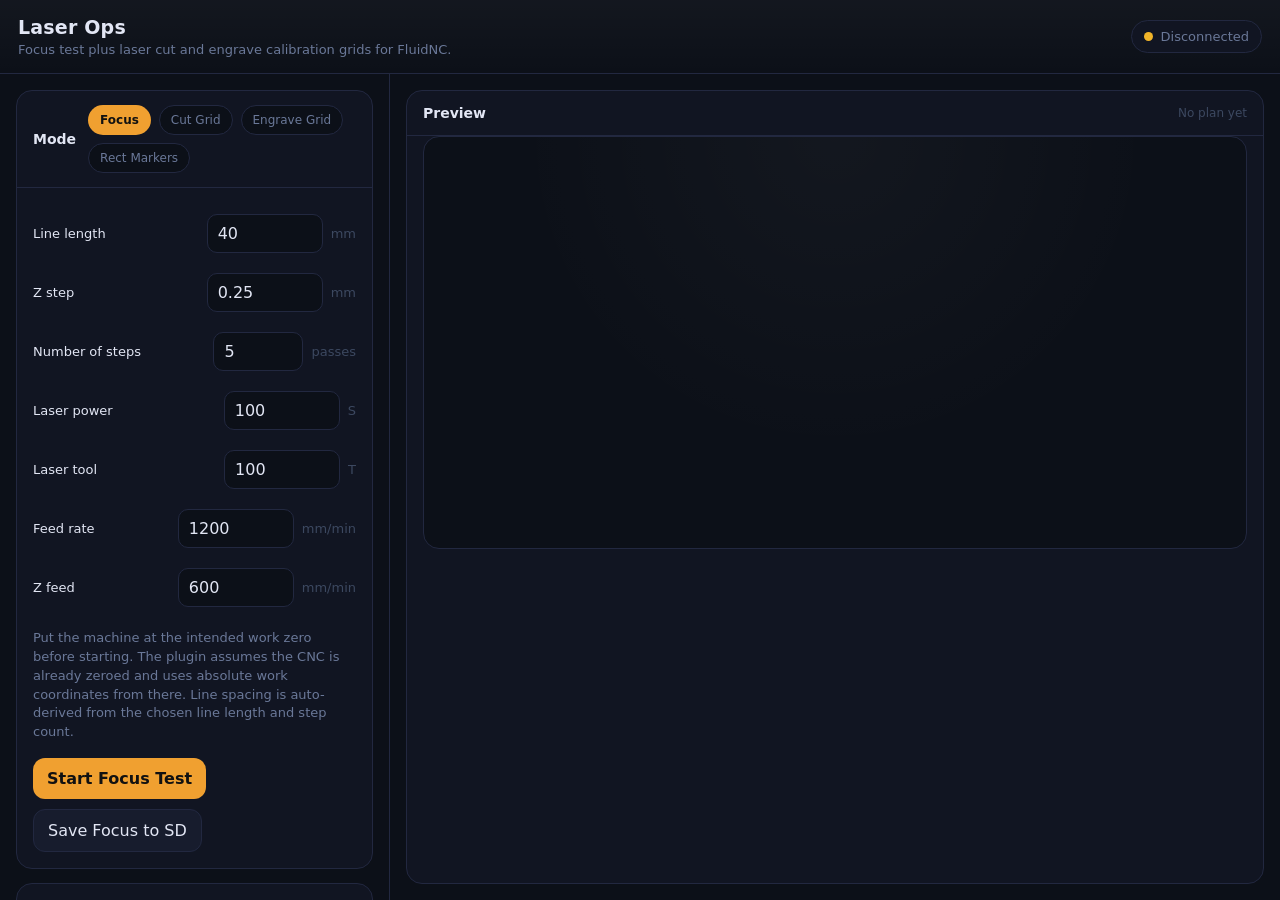
<file: index.html>
<!DOCTYPE html>
<html lang="en">
<head>
<meta charset="UTF-8">
<meta name="viewport" content="width=device-width, initial-scale=1.0">
<title>Laser Ops</title>
<link rel="stylesheet" href="style.css">
</head>
<body>

<div class="shell">
  <div class="topbar">
    <div class="title-wrap">
      <div class="title">Laser Ops</div>
      <div class="subtitle">Focus test plus laser cut and engrave calibration grids for FluidNC.</div>
    </div>
    <div class="status-pill"><span id="status-dot" class="status-dot"></span><span id="status-text">Disconnected</span></div>
  </div>

  <div class="content">
    <div class="sidebar">
      <div class="panel">
        <div class="panel-hd">
          <div class="panel-title">Mode</div>
          <div class="tab-strip">
            <button class="tab-btn active" id="tab-focus" data-tab="focus">Focus</button>
            <button class="tab-btn" id="tab-cut" data-tab="cut">Cut Grid</button>
            <button class="tab-btn" id="tab-engrave" data-tab="engrave">Engrave Grid</button>
            <button class="tab-btn" id="tab-rect" data-tab="rect">Rect Markers</button>
          </div>
        </div>
        <div class="panel-body">
          <div id="mode-focus" class="mode-panel">
          <div class="param-row">
            <span class="param-label">Line length</span>
            <div class="param-controls"><input id="line-length" class="param-input" type="number" min="1" step="0.1" value="40"><span class="param-unit">mm</span></div>
          </div>
          <div class="param-row">
            <span class="param-label">Z step</span>
            <div class="param-controls"><input id="z-step" class="param-input" type="number" min="0.001" step="0.001" value="0.25"><span class="param-unit">mm</span></div>
          </div>
          <div class="param-row">
            <span class="param-label">Number of steps</span>
            <div class="param-controls"><input id="step-count" class="param-input narrow" type="number" min="1" step="1" value="5"><span class="param-unit">passes</span></div>
          </div>
          <div class="param-row">
            <span class="param-label">Laser power</span>
            <div class="param-controls"><input id="laser-power" class="param-input" type="number" min="0" step="1" value="100"><span class="param-unit">S</span></div>
          </div>
          <div class="param-row">
            <span class="param-label">Laser tool</span>
            <div class="param-controls"><input id="laser-tool" class="param-input" type="number" min="0" step="1" value="100"><span class="param-unit">T</span></div>
          </div>
          <div class="param-row">
            <span class="param-label">Feed rate</span>
            <div class="param-controls"><input id="feed-rate" class="param-input" type="number" min="1" step="1" value="1200"><span class="param-unit">mm/min</span></div>
          </div>
          <div class="param-row">
            <span class="param-label">Z feed</span>
            <div class="param-controls"><input id="z-feed" class="param-input" type="number" min="1" step="1" value="600"><span class="param-unit">mm/min</span></div>
          </div>
          <div class="hint">
            Put the machine at the intended work zero before starting. The plugin assumes the CNC is already zeroed and uses absolute work coordinates from there.
            Line spacing is auto-derived from the chosen line length and step count.
          </div>

          <div class="action-bar">
            <button id="start-focus-btn" class="primary-btn">Start Focus Test</button>
            <button id="save-focus-btn" class="secondary-btn">Save Focus to SD</button>
            <button id="abort-btn" class="danger-btn" style="display:none">Abort</button>
            <button id="reset-btn" class="secondary-btn" style="display:none">Reset</button>
          </div>
          </div>

          <div id="mode-cut" class="mode-panel" style="display:none">
            <div class="param-row">
              <span class="param-label">Columns (power)</span>
              <div class="param-controls"><input id="cut-cols" class="param-input narrow" type="number" min="1" step="1" value="5"><span class="param-unit">cells</span></div>
            </div>
            <div class="param-row">
              <span class="param-label">Rows (speed)</span>
              <div class="param-controls"><input id="cut-rows" class="param-input narrow" type="number" min="1" step="1" value="5"><span class="param-unit">cells</span></div>
            </div>
            <div class="param-row">
              <span class="param-label">Power start</span>
              <div class="param-controls"><input id="cut-power-start" class="param-input" type="number" min="0" step="1" value="120"><span class="param-unit">S</span></div>
            </div>
            <div class="param-row">
              <span class="param-label">Power step</span>
              <div class="param-controls"><input id="cut-power-step" class="param-input" type="number" min="0" step="1" value="60"><span class="param-unit">S</span></div>
            </div>
            <div class="param-row">
              <span class="param-label">Speed start</span>
              <div class="param-controls"><input id="cut-speed-start" class="param-input" type="number" min="1" step="1" value="800"><span class="param-unit">mm/min</span></div>
            </div>
            <div class="param-row">
              <span class="param-label">Speed step</span>
              <div class="param-controls"><input id="cut-speed-step" class="param-input" type="number" min="0" step="1" value="300"><span class="param-unit">mm/min</span></div>
            </div>
            <div class="param-row">
              <span class="param-label">Square size</span>
              <div class="param-controls"><input id="cut-square-size" class="param-input" type="number" min="1" step="0.1" value="12"><span class="param-unit">mm</span></div>
            </div>
            <div class="param-row">
              <span class="param-label">Gap</span>
              <div class="param-controls"><input id="cut-gap" class="param-input" type="number" min="0" step="0.1" value="3"><span class="param-unit">mm</span></div>
            </div>
            <div class="param-row">
              <span class="param-label">Label power</span>
              <div class="param-controls"><input id="cut-label-power" class="param-input" type="number" min="0" step="1" value="15"><span class="param-unit">S</span></div>
            </div>
            <div class="param-row">
              <span class="param-label">Label speed</span>
              <div class="param-controls"><input id="cut-label-speed" class="param-input" type="number" min="1" step="1" value="1200"><span class="param-unit">mm/min</span></div>
            </div>
            <div class="hint">
              Each cell is a cut-only square. Power is varied across columns and speed is varied across rows.
            </div>
            <div class="action-bar">
              <button id="start-cut-btn" class="primary-btn">Start Cut Grid</button>
              <button id="save-cut-btn" class="secondary-btn">Save Cut to SD</button>
            </div>
          </div>

          <div id="mode-engrave" class="mode-panel" style="display:none">
            <div class="param-row">
              <span class="param-label">Columns (power)</span>
              <div class="param-controls"><input id="engrave-cols" class="param-input narrow" type="number" min="1" step="1" value="5"><span class="param-unit">cells</span></div>
            </div>
            <div class="param-row">
              <span class="param-label">Rows (speed)</span>
              <div class="param-controls"><input id="engrave-rows" class="param-input narrow" type="number" min="1" step="1" value="5"><span class="param-unit">cells</span></div>
            </div>
            <div class="param-row">
              <span class="param-label">Power start</span>
              <div class="param-controls"><input id="engrave-power-start" class="param-input" type="number" min="0" step="1" value="60"><span class="param-unit">S</span></div>
            </div>
            <div class="param-row">
              <span class="param-label">Power step</span>
              <div class="param-controls"><input id="engrave-power-step" class="param-input" type="number" min="0" step="1" value="30"><span class="param-unit">S</span></div>
            </div>
            <div class="param-row">
              <span class="param-label">Speed start</span>
              <div class="param-controls"><input id="engrave-speed-start" class="param-input" type="number" min="1" step="1" value="1200"><span class="param-unit">mm/min</span></div>
            </div>
            <div class="param-row">
              <span class="param-label">Speed step</span>
              <div class="param-controls"><input id="engrave-speed-step" class="param-input" type="number" min="0" step="1" value="300"><span class="param-unit">mm/min</span></div>
            </div>
            <div class="param-row">
              <span class="param-label">Square size</span>
              <div class="param-controls"><input id="engrave-square-size" class="param-input" type="number" min="1" step="0.1" value="12"><span class="param-unit">mm</span></div>
            </div>
            <div class="param-row">
              <span class="param-label">Line interval</span>
              <div class="param-controls"><input id="engrave-line-interval" class="param-input" type="number" min="0.1" step="0.1" value="0.5"><span class="param-unit">mm</span></div>
            </div>
            <div class="param-row">
              <span class="param-label">Label power</span>
              <div class="param-controls"><input id="engrave-label-power" class="param-input" type="number" min="0" step="1" value="15"><span class="param-unit">S</span></div>
            </div>
            <div class="param-row">
              <span class="param-label">Label speed</span>
              <div class="param-controls"><input id="engrave-label-speed" class="param-input" type="number" min="1" step="1" value="1200"><span class="param-unit">mm/min</span></div>
            </div>
            <div class="hint">
              Each cell is an engraved fill square. Power is varied across columns and speed is varied across rows.
            </div>
            <div class="action-bar">
              <button id="start-engrave-btn" class="primary-btn">Start Engrave Grid</button>
              <button id="save-engrave-btn" class="secondary-btn">Save Engrave to SD</button>
            </div>
          </div>

          <div id="mode-rect" class="mode-panel" style="display:none">
            <div class="param-row">
              <span class="param-label">Width</span>
              <div class="param-controls"><input id="rect-width" class="param-input" type="number" min="1" step="0.1" value="40"><span class="param-unit">mm</span></div>
            </div>
            <div class="param-row">
              <span class="param-label">Height</span>
              <div class="param-controls"><input id="rect-height" class="param-input" type="number" min="1" step="0.1" value="25"><span class="param-unit">mm</span></div>
            </div>
            <div class="param-row">
              <span class="param-label">Corner marker</span>
              <div class="param-controls"><input id="rect-marker" class="param-input" type="number" min="0.1" step="0.1" value="5"><span class="param-unit">mm</span></div>
            </div>
            <div class="param-row">
              <span class="param-label">Power</span>
              <div class="param-controls"><input id="rect-power" class="param-input" type="number" min="0" step="1" value="80"><span class="param-unit">S</span></div>
            </div>
            <div class="param-row">
              <span class="param-label">Speed</span>
              <div class="param-controls"><input id="rect-speed" class="param-input" type="number" min="1" step="1" value="1200"><span class="param-unit">mm/min</span></div>
            </div>
            <div class="hint">
              Engraves four corner markers around a rectangle with the origin at the bottom-left corner.
            </div>
            <div class="action-bar">
              <button id="start-rect-btn" class="primary-btn">Start Rect Markers</button>
              <button id="save-rect-btn" class="secondary-btn">Save Rect to SD</button>
            </div>
          </div>
        </div>
      </div>

      <div class="panel">
        <div class="panel-hd"><div class="panel-title">Plan</div><div id="plan-summary" class="pass-value">No plan</div></div>
        <div class="panel-body">
          <div id="pass-list" class="progress-list"></div>
        </div>
      </div>

      <div class="panel">
        <div class="panel-hd"><div class="panel-title">Results</div></div>
        <div class="panel-body">
          <div id="results" class="results">
            <div class="result-line"><span class="result-label">Ready</span><span class="result-value">Set parameters and start</span></div>
          </div>
        </div>
      </div>
    </div>

    <div class="preview">
      <div class="preview-panel">
        <div class="panel" style="height:100%">
          <div class="panel-hd"><div class="panel-title">Preview</div><div id="plan-detail" class="pass-value">No plan yet</div></div>
          <div class="panel-body" style="height:100%; min-height:0; padding-top:0">
            <div class="preview-canvas-wrap"><canvas id="preview" class="preview-canvas"></canvas></div>
          </div>
        </div>
      </div>
    </div>
  </div>
</div>

<div id="toast" class="toast"></div>

<script>
let msgId = 0
const pending = {}
const state = {
  machineState: 'Disconnected',
  running: false,
  abort: false,
  plan: null,
  saveTimer: null,
  mode: 'focus',
}

const defaults = {
  lineLength: 40,
  zStep: 0.25,
  stepCount: 5,
  laserPower: 100,
  laserTool: 100,
  feedRate: 1200,
  zFeed: 600,
  cut: {
    cols: 5,
    rows: 5,
    powerStart: 120,
    powerStep: 60,
    speedStart: 800,
    speedStep: 300,
    squareSize: 12,
    gap: 3,
    labelPower: 15,
    labelSpeed: 1200,
  },
  engrave: {
    cols: 5,
    rows: 5,
    powerStart: 60,
    powerStep: 30,
    speedStart: 1200,
    speedStep: 300,
    squareSize: 12,
    lineInterval: 0.5,
    labelPower: 15,
    labelSpeed: 1200,
  },
  rect: {
    width: 40,
    height: 25,
    marker: 5,
    power: 80,
    speed: 1200,
  }
}

function call(method, params) {
  return new Promise((resolve, reject) => {
    const id = String(++msgId)
    pending[id] = { resolve, reject }
    window.parent.postMessage({ type: 'fluid-request', id, method, params: params ?? {} }, '*')
  })
}

window.addEventListener('message', e => {
  if (e.data?.type === 'fluid-response') {
    const p = pending[e.data.id]
    if (p) {
      delete pending[e.data.id]
      e.data.error ? p.reject(new Error(e.data.error)) : p.resolve(e.data.result)
    }
  }
  if (e.data?.type === 'fluid-event' && e.data.event === 'status') {
    applyStatus(e.data.data)
  }
})

function $(id) { return document.getElementById(id) }
function num(id, fallback) {
  const v = parseFloat($(id).value)
  return Number.isFinite(v) ? v : fallback
}

function clamp(v, min, max) {
  return Math.min(max, Math.max(min, v))
}

function fmt(v) {
  return Number(v).toFixed(3)
}

function toast(msg, kind = 'ok') {
  const el = $('toast')
  el.textContent = msg
  el.className = `toast show ${kind}`
  clearTimeout(toast._t)
  toast._t = setTimeout(() => { el.className = 'toast' }, 2500)
}

function setStatus(text, kind) {
  $('status-text').textContent = text
  $('status-dot').className = `status-dot ${kind}`
}

function applyStatus(s) {
  if (!s) return
  state.machineState = s.state || state.machineState
  if (state.machineState === 'Idle') setStatus('Idle', 'idle')
  else if (state.machineState === 'Run' || state.machineState === 'Jog') setStatus(state.machineState, 'run')
  else if (state.machineState === 'Alarm') setStatus('Alarm', 'alarm')
  else setStatus(state.machineState || 'Connected', '')
}

function readParams() {
  const lineLength = Math.max(0.001, num('line-length', defaults.lineLength))
  const zStep = Math.max(0.001, Math.abs(num('z-step', defaults.zStep)))
  const stepCount = Math.max(1, Math.round(num('step-count', defaults.stepCount)))
  const laserPower = Math.max(0, num('laser-power', defaults.laserPower))
  const laserTool = Math.max(0, Math.round(num('laser-tool', defaults.laserTool)))
  const feedRate = Math.max(1, num('feed-rate', defaults.feedRate))
  const zFeed = Math.max(1, num('z-feed', defaults.zFeed))
  const linePitch = stepCount > 1 ? clamp(lineLength / stepCount, 1, 20) : 0

  return { lineLength, zStep, stepCount, laserPower, laserTool, feedRate, zFeed, linePitch }
}

function readGridParams(prefix) {
  const base = {
    cols: Math.max(1, Math.round(num(`${prefix}-cols`, defaults[prefix].cols))),
    rows: Math.max(1, Math.round(num(`${prefix}-rows`, defaults[prefix].rows))),
    powerStart: Math.max(0, num(`${prefix}-power-start`, defaults[prefix].powerStart)),
    powerStep: Math.max(0, num(`${prefix}-power-step`, defaults[prefix].powerStep)),
    speedStart: Math.max(1, num(`${prefix}-speed-start`, defaults[prefix].speedStart)),
    speedStep: Math.max(0, num(`${prefix}-speed-step`, defaults[prefix].speedStep)),
    squareSize: Math.max(1, num(`${prefix}-square-size`, defaults[prefix].squareSize)),
    labelPower: Math.max(0, num(`${prefix}-label-power`, defaults[prefix].labelPower)),
    labelSpeed: Math.max(1, num(`${prefix}-label-speed`, defaults[prefix].labelSpeed)),
  }
  if (prefix === 'cut') base.gap = Math.max(0, num('cut-gap', defaults.cut.gap))
  if (prefix === 'engrave') base.lineInterval = Math.max(0.05, num('engrave-line-interval', defaults.engrave.lineInterval))
  return base
}

function readRectParams() {
  return {
    width: Math.max(1, num('rect-width', defaults.rect.width)),
    height: Math.max(1, num('rect-height', defaults.rect.height)),
    marker: Math.max(0.1, num('rect-marker', defaults.rect.marker)),
    power: Math.max(0, num('rect-power', defaults.rect.power)),
    speed: Math.max(1, num('rect-speed', defaults.rect.speed)),
  }
}

function buildPlan() {
  const p = readParams()
  const passes = []
  for (let i = 0; i < p.stepCount; i++) {
    const y = i * p.linePitch
    const z = i * p.zStep
    const reverse = i % 2 === 1
    passes.push({
      index: i,
      label: `Pass ${i + 1}`,
      y,
      z,
      startX: reverse ? p.lineLength : 0,
      endX: reverse ? 0 : p.lineLength,
      reverse,
    })
  }
  return { ...p, passes }
}

function buildGridPlan(prefix) {
  const p = readGridParams(prefix)
  const gap = p.gap ?? 3
  const cells = []
  for (let row = 0; row < p.rows; row++) {
    for (let col = 0; col < p.cols; col++) {
      cells.push({
        row,
        col,
        power: p.powerStart + col * p.powerStep,
        speed: p.speedStart + row * p.speedStep,
        x: col * (p.squareSize + gap),
        y: row * (p.squareSize + gap),
      })
    }
  }
  return { ...p, gap, cells, totalW: p.cols * p.squareSize + (p.cols - 1) * gap, totalH: p.rows * p.squareSize + (p.rows - 1) * gap }
}

function buildRectPlan() {
  const p = readRectParams()
  const diag = Math.sqrt(p.width * p.width + p.height * p.height)
  return { ...p, diag }
}

function rectMarkerSegments(p) {
  const m = Math.min(p.marker, p.width, p.height)
  const diagLen = m * 0.7
  const perpLen = m * 0.55
  return [
    { x: 0, y: 0, sx: 1, sy: 1 },
    { x: p.width, y: 0, sx: -1, sy: 1 },
    { x: p.width, y: p.height, sx: -1, sy: -1 },
    { x: 0, y: p.height, sx: 1, sy: -1 },
  ].flatMap(corner => {
    const diagX = corner.sx * p.width
    const diagY = corner.sy * p.height
    const diagMag = Math.hypot(diagX, diagY) || 1
    const ux = diagX / diagMag
    const uy = diagY / diagMag
    const px = -uy
    const py = ux
    return [
      // Two short rectangle sides meeting at the corner.
      [[corner.x, corner.y], [corner.x + corner.sx * m, corner.y]],
      [[corner.x, corner.y], [corner.x, corner.y + corner.sy * m]],
      // Short diagonal piece leaving the corner along the rectangle diagonal.
      [[corner.x, corner.y], [corner.x + ux * diagLen, corner.y + uy * diagLen]],
      // Short perpendicular tick crossing the diagonal at the corner.
      [[corner.x - px * perpLen * 0.5, corner.y - py * perpLen * 0.5], [corner.x + px * perpLen * 0.5, corner.y + py * perpLen * 0.5]],
    ]
  })
}

function laserToolProgramLines(tool) {
  return tool > 0 ? [`T${Math.round(tool)} M6`] : []
}

function savePlan() {
  clearTimeout(state.saveTimer)
  state.saveTimer = setTimeout(async () => {
    try {
      await call('saveSettings', {
        data: {
          focus: readParams(),
          cut: readGridParams('cut'),
          engrave: readGridParams('engrave'),
          rect: readRectParams(),
          lastMode: state.mode,
        }
      })
    } catch (_) {}
  }, 250)
}

function safeFileStamp() {
  const d = new Date()
  const p = n => String(n).padStart(2, '0')
  return `${d.getFullYear()}${p(d.getMonth() + 1)}${p(d.getDate())}-${p(d.getHours())}${p(d.getMinutes())}${p(d.getSeconds())}`
}

function fileNameForMode(mode) {
  return `laser-ops-${mode}-${safeFileStamp()}.nc`
}

function textStrokeCommands(text, x, y, scale, feed, mirrorX = false, mirrorY = false) {
  const lines = []
  const chars = mirrorX ? [...String(text)].reverse() : [...String(text)]
  let cursor = x
  for (const ch of chars) {
    const glyph = fontGlyph(ch)
    for (const seg of glyph) {
      const x0 = mirrorX ? cursor + (4 - seg[0]) * scale : cursor + seg[0] * scale
      const x1 = mirrorX ? cursor + (4 - seg[2]) * scale : cursor + seg[2] * scale
      const y0 = mirrorY ? y + (6 - seg[1]) * scale : y + seg[1] * scale
      const y1 = mirrorY ? y + (6 - seg[3]) * scale : y + seg[3] * scale
      lines.push(`G0 X${fmt(x0)} Y${fmt(y0)}`)
      lines.push(`G1 X${fmt(x1)} Y${fmt(y1)} F${Math.round(feed)}`)
    }
    cursor += 6 * scale
  }
  return lines
}

function textStrokeCommandsRight(text, rightEdge, y, scale, feed, mirrorX = false, mirrorY = false) {
  const width = String(text).length * 6 * scale
  return textStrokeCommands(text, rightEdge - width, y, scale, feed, mirrorX, mirrorY)
}

const GRID_GUTTER_X = 24
const GRID_GUTTER_Y = 14

function buildFocusGcode() {
  const p = buildPlan()
  const lines = ['(Laser Ops focus test)', 'G90 G21', ...laserToolProgramLines(p.laserTool), 'M5', 'G0 X0 Y0']
  for (const pass of p.passes) {
    lines.push(`G0 X${fmt(pass.startX)} Y${fmt(pass.y)}`)
    lines.push(`G1 Z${fmt(pass.z)} F${fmt(p.zFeed)}`)
    lines.push(`M4 S${Math.round(p.laserPower)}`)
    lines.push(`G1 X${fmt(pass.endX)} F${Math.round(p.feedRate)}`)
    lines.push('M5')
  }
  lines.push('M5', 'M30')
  return lines.join('\n') + '\n'
}

function buildGridProgram(mode) {
  const p = buildGridPlan(mode)
  const tool = readParams().laserTool
  const lines = [
    mode === 'cut' ? '(Laser Ops cut grid)' : '(Laser Ops engrave grid)',
    'G90 G21',
    ...laserToolProgramLines(tool),
    'M5',
    'G0 X0 Y0',
  ]
  const stepX = p.squareSize + p.gap
  const stepY = p.squareSize + p.gap
  const labelMarginX = GRID_GUTTER_X
  const labelMarginY = GRID_GUTTER_Y
  const labelPower = p.labelPower
  const labelSpeed = p.labelSpeed
  for (let col = 0; col < p.cols; col++) {
    const x = labelMarginX + col * stepX
    lines.push('M5', `M4 S${labelPower}`)
    lines.push(...textStrokeCommands(compactValue(p.powerStart + col * p.powerStep), x, labelMarginY - 10, 0.75, labelSpeed, false, true))
    lines.push('M5')
  }
  for (let row = 0; row < p.rows; row++) {
    const y = labelMarginY + row * stepY + p.squareSize * 0.6
    lines.push('M5', `M4 S${labelPower}`)
    lines.push(...textStrokeCommandsRight(compactValue(p.speedStart + row * p.speedStep), labelMarginX - 2, y, 0.75, labelSpeed, false, true))
    lines.push('M5')
  }
  for (const cell of p.cells) {
    const x = labelMarginX + cell.col * stepX
    const y = labelMarginY + cell.row * stepY
    lines.push(`G0 X${fmt(x)} Y${fmt(y)}`)
    lines.push(`M4 S${Math.round(cell.power)}`)
    lines.push(`G1 F${Math.round(cell.speed)}`)
    if (mode === 'cut') {
      lines.push(`G1 X${fmt(x + p.squareSize)} Y${fmt(y)}`)
      lines.push(`G1 X${fmt(x + p.squareSize)} Y${fmt(y + p.squareSize)}`)
      lines.push(`G1 X${fmt(x)} Y${fmt(y + p.squareSize)}`)
      lines.push(`G1 X${fmt(x)} Y${fmt(y)}`)
    } else {
      const steps = Math.max(1, Math.ceil(p.squareSize / p.lineInterval))
      for (let i = 0; i <= steps; i++) {
        const yy = y + Math.min(i * p.lineInterval, p.squareSize)
        const dirRight = i % 2 === 0
        const xEnd = dirRight ? x + p.squareSize : x
        lines.push(`G1 X${fmt(xEnd)} Y${fmt(yy)} F${Math.round(cell.speed)}`)
        if (i < steps) {
          const nextY = y + Math.min((i + 1) * p.lineInterval, p.squareSize)
          lines.push(`G0 Y${fmt(nextY)}`)
        }
      }
    }
    lines.push('M5')
  }
  lines.push('M5', 'M30')
  return { plan: p, lines }
}

function buildRectProgram() {
  const p = buildRectPlan()
  const lines = [
    '(Laser Ops rectangle markers)',
    'G90 G21',
    ...laserToolProgramLines(readParams().laserTool),
    'M5',
    'G0 X0 Y0',
    `M4 S${Math.round(p.power)}`,
    `G1 F${Math.round(p.speed)}`,
  ]
  for (const [start, end] of rectMarkerSegments(p)) {
    lines.push(`G0 X${fmt(start[0])} Y${fmt(start[1])}`)
    lines.push(`M4 S${Math.round(p.power)}`)
    lines.push(`G1 X${fmt(end[0])} Y${fmt(end[1])} F${Math.round(p.speed)}`)
    lines.push('M5')
  }

  lines.push('M5', 'M30')
  return { plan: p, diag: p.diag, lines }
}

async function saveCurrentModeToSd(mode) {
  const content = mode === 'focus'
    ? buildFocusGcode()
    : mode === 'rect'
      ? buildRectProgram().lines.join('\n') + '\n'
      : buildGridProgram(mode).lines.join('\n') + '\n'
  const path = `/sd/${fileNameForMode(mode)}`
  await call('writeFile', { path, content, fs: 'sd' })
  toast(`Saved to SD: ${path}`, 'ok')
  $('results').innerHTML = `<div class="result-line"><span class="result-label">Saved</span><span class="result-value">${path}</span></div>`
}

async function sendProgram(lines) {
  for (const line of lines) {
    await call('sendCommand', { command: line })
  }
}

function loadParams(settings) {
  const focus = { ...defaults, ...(settings?.focus || settings || {}) }
  $('line-length').value = focus.lineLength
  $('z-step').value = focus.zStep
  $('step-count').value = focus.stepCount
  $('laser-power').value = focus.laserPower
  $('laser-tool').value = focus.laserTool
  $('feed-rate').value = focus.feedRate
  $('z-feed').value = focus.zFeed
  const cut = { ...defaults.cut, ...(settings?.cut || {}) }
  $('cut-cols').value = cut.cols
  $('cut-rows').value = cut.rows
  $('cut-power-start').value = cut.powerStart
  $('cut-power-step').value = cut.powerStep
  $('cut-speed-start').value = cut.speedStart
  $('cut-speed-step').value = cut.speedStep
  $('cut-square-size').value = cut.squareSize
  $('cut-gap').value = cut.gap
  $('cut-label-power').value = cut.labelPower
  $('cut-label-speed').value = cut.labelSpeed
  const engrave = { ...defaults.engrave, ...(settings?.engrave || {}) }
  $('engrave-cols').value = engrave.cols
  $('engrave-rows').value = engrave.rows
  $('engrave-power-start').value = engrave.powerStart
  $('engrave-power-step').value = engrave.powerStep
  $('engrave-speed-start').value = engrave.speedStart
  $('engrave-speed-step').value = engrave.speedStep
  $('engrave-square-size').value = engrave.squareSize
  $('engrave-line-interval').value = engrave.lineInterval
  $('engrave-label-power').value = engrave.labelPower
  $('engrave-label-speed').value = engrave.labelSpeed
  const rect = { ...defaults.rect, ...(settings?.rect || {}) }
  $('rect-width').value = rect.width
  $('rect-height').value = rect.height
  $('rect-marker').value = rect.marker
  $('rect-power').value = rect.power
  $('rect-speed').value = rect.speed
}

function renderPlan() {
  const plan = state.mode === 'focus'
    ? buildPlan()
    : state.mode === 'rect'
      ? buildRectPlan()
      : buildGridPlan(state.mode)
  state.plan = plan
  if (state.mode === 'focus') {
    $('plan-summary').textContent = `${plan.stepCount} passes`
    $('plan-detail').textContent = `Length ${fmt(plan.lineLength)} mm, pitch ${fmt(plan.linePitch)} mm, Z step ${fmt(plan.zStep)} mm`
    $('pass-list').innerHTML = plan.passes.map(p => `
    <div class="pass-row pending" id="pass-${p.index}">
      <div class="pass-dot"></div>
      <div class="pass-main">
        <div class="pass-title">${p.label}</div>
        <div class="pass-meta">${p.reverse ? 'Right to left' : 'Left to right'} · Y ${fmt(p.y)} · Z ${fmt(p.z)}</div>
      </div>
      <div class="pass-value">${fmt(p.z)} mm</div>
    </div>
    `).join('')
  } else if (state.mode === 'rect') {
    $('plan-summary').textContent = `Rectangle markers`
    $('plan-detail').textContent = `W ${fmt(plan.width)} mm, H ${fmt(plan.height)} mm, diagonal ${fmt(plan.diag)} mm`
    $('pass-list').innerHTML = `
      <div class="pass-row done">
        <div class="pass-dot"></div>
        <div class="pass-main">
          <div class="pass-title">Corner markers</div>
          <div class="pass-meta">Marker length ${fmt(plan.marker)} mm, power ${plan.power}, speed ${plan.speed} mm/min</div>
        </div>
        <div class="pass-value">4 corners</div>
      </div>
    `
  } else {
    $('plan-summary').textContent = `${plan.rows} × ${plan.cols} cells`
    $('plan-detail').textContent = state.mode === 'cut'
      ? `Cut grid: square ${fmt(plan.squareSize)} mm, gap ${fmt(plan.gap ?? 3)} mm`
      : `Engrave grid: square ${fmt(plan.squareSize)} mm, line interval ${fmt(plan.lineInterval)} mm`
    $('pass-list').innerHTML = `
      <div class="pass-row done">
        <div class="pass-dot"></div>
        <div class="pass-main">
          <div class="pass-title">Power axis</div>
          <div class="pass-meta">${fmt(plan.cols)} columns from ${fmt(plan.powerStart)} to ${fmt(plan.powerStart + (plan.cols - 1) * plan.powerStep)}</div>
        </div>
        <div class="pass-value">S</div>
      </div>
      <div class="pass-row done">
        <div class="pass-dot"></div>
        <div class="pass-main">
          <div class="pass-title">Speed axis</div>
          <div class="pass-meta">${fmt(plan.rows)} rows from ${fmt(plan.speedStart)} to ${fmt(plan.speedStart + (plan.rows - 1) * plan.speedStep)}</div>
        </div>
        <div class="pass-value">mm/min</div>
      </div>
    `
  }
  if (state.mode === 'focus') drawPreview()
  else if (state.mode === 'rect') drawRectPreview()
  else drawGridPreview(state.mode)
}

function setPassState(index, kind, value) {
  const row = $(`pass-${index}`)
  if (!row) return
  row.className = `pass-row ${kind}`
  const valueEl = row.querySelector('.pass-value')
  if (valueEl && value !== undefined) valueEl.textContent = value
}

function fontGlyph(ch) {
  const g = {
    '0': [[0,0,4,0],[4,0,4,6],[4,6,0,6],[0,6,0,0]],
    '1': [[2,0,2,6],[1,1,2,0],[1,6,3,6]],
    '2': [[0,1,1,0],[1,0,4,0],[4,0,4,3],[4,3,0,6],[0,6,4,6]],
    '3': [[0,0,4,0],[4,0,4,6],[0,3,3,3],[0,6,4,6]],
    '4': [[0,0,0,3],[0,3,4,3],[4,0,4,6]],
    '5': [[4,0,0,0],[0,0,0,3],[0,3,4,3],[4,3,4,6],[0,6,4,6]],
    '6': [[4,0,0,0],[0,0,0,6],[0,3,4,3],[4,3,4,6],[0,6,4,6]],
    '7': [[0,0,4,0],[4,0,1,6]],
    '8': [[0,0,4,0],[4,0,4,6],[4,6,0,6],[0,6,0,0],[0,3,4,3]],
    '9': [[4,6,4,0],[4,0,0,0],[0,0,0,3],[0,3,4,3]],
    '.': [[2,5,2,5]],
    '-': [[0,3,4,3]],
    'S': [[4,0,0,0],[0,0,0,3],[0,3,4,3],[4,3,4,6],[4,6,0,6]],
    'P': [[0,6,0,0],[0,0,4,0],[4,0,4,3],[4,3,0,3]],
    'F': [[0,0,0,6],[0,0,4,0],[0,3,3,3]],
    'x': [[0,0,4,6],[4,0,0,6]],
    '/': [[0,6,4,0]],
    ' ': [],
  }
  return g[ch] || []
}

function drawTextStroke(ctx, text, x, y, scale, strokeWidth = 1) {
  ctx.lineWidth = strokeWidth
  for (const ch of String(text)) {
    const glyph = fontGlyph(ch)
    for (const seg of glyph) {
      if (seg.length === 4) {
        ctx.beginPath()
        ctx.moveTo(x + seg[0] * scale, y + seg[1] * scale)
        ctx.lineTo(x + seg[2] * scale, y + seg[3] * scale)
        ctx.stroke()
      }
    }
    x += 6 * scale
  }
}

function cellOrigin(plan, cell) {
  const margin = 8
  return {
    x: margin + cell.col * (plan.squareSize + plan.gap),
    y: margin + cell.row * (plan.squareSize + plan.gap),
  }
}

function drawGridPreview(mode, activeCell = null) {
  const canvas = $('preview')
  const wrap = canvas.parentElement
  const w = wrap.clientWidth || 320
  const h = wrap.clientHeight || 320
  const dpr = window.devicePixelRatio || 1
  canvas.width = Math.max(1, Math.floor(w * dpr))
  canvas.height = Math.max(1, Math.floor(h * dpr))
  canvas.style.width = `${w}px`
  canvas.style.height = `${h}px`
  const ctx = canvas.getContext('2d')
  ctx.setTransform(dpr, 0, 0, dpr, 0, 0)
  ctx.clearRect(0, 0, w, h)
  const plan = buildGridPlan(mode)
  const pad = 28
  const scale = Math.min((w - pad * 2) / (plan.totalW + 24), (h - pad * 2) / (plan.totalH + 24))
  const ox = pad + 12
  const oy = pad + 18
  const square = plan.squareSize * scale
  const gap = plan.gap * scale
  const textScale = Math.max(1.1, scale * 0.45)
  const gridX = ox + GRID_GUTTER_X
  const gridY = oy + GRID_GUTTER_Y

  ctx.strokeStyle = getComputedStyle(document.documentElement).getPropertyValue('--border-strong').trim() || 'rgba(255,255,255,0.15)'
  ctx.fillStyle = 'rgba(255,255,255,0.04)'
  ctx.lineWidth = 1
  ctx.beginPath()
  ctx.roundRect(12, 12, w - 24, h - 24, 16)
  ctx.fill()
  ctx.stroke()

  ctx.fillStyle = 'rgba(106,120,152,0.95)'
  ctx.font = '12px ui-sans-serif, system-ui, sans-serif'
  ctx.fillText('Power axis', gridX + square / 2, gridY - 12)
  ctx.save()
  ctx.translate(8, gridY + square / 2)
  ctx.rotate(-Math.PI / 2)
  ctx.fillText('Speed axis', 0, 0)
  ctx.restore()

  for (const cell of plan.cells) {
    const visualRow = plan.rows - 1 - cell.row
    const origin = {
      x: gridX + cell.col * (square + gap),
      y: gridY + visualRow * (square + gap),
    }
    ctx.fillStyle = cell === activeCell ? 'rgba(240,160,48,0.22)' : 'rgba(255,255,255,0.03)'
    ctx.strokeStyle = cell === activeCell ? 'rgba(240,160,48,1)' : 'rgba(226,230,244,0.6)'
    ctx.lineWidth = cell === activeCell ? 3 : 1.4
    ctx.beginPath()
    ctx.rect(origin.x, origin.y, square, square)
    ctx.fill()
    ctx.stroke()
  }

  for (let col = 0; col < plan.cols; col++) {
    const v = compactValue(plan.powerStart + col * plan.powerStep)
    const x = gridX + col * (square + gap)
    ctx.strokeStyle = 'rgba(226,230,244,0.85)'
    drawTextStroke(ctx, v, x + 1, gridY + plan.totalH * scale + 16, textScale, 1.2)
  }
  for (let row = 0; row < plan.rows; row++) {
    const v = compactValue(plan.speedStart + row * plan.speedStep)
    const y = gridY + (plan.rows - 1 - row) * (square + gap) + square * 0.58
    ctx.strokeStyle = 'rgba(226,230,244,0.85)'
    drawTextStroke(ctx, v, gridX - 40, y, textScale, 1.2)
  }

  ctx.strokeStyle = 'rgba(34,197,94,0.95)'
  ctx.fillStyle = 'rgba(34,197,94,0.95)'
  ctx.lineWidth = 2
  const originY = gridY + plan.totalH * scale
  ctx.beginPath()
  ctx.moveTo(ox - 6, originY)
  ctx.lineTo(ox + 6, originY)
  ctx.moveTo(ox, originY - 6)
  ctx.lineTo(ox, originY + 6)
  ctx.stroke()
  ctx.font = '12px ui-sans-serif, system-ui, sans-serif'
  ctx.fillText('(0,0)', ox + 10, originY - 8)

  ctx.fillStyle = 'rgba(106,120,152,0.95)'
  ctx.fillText(mode === 'cut' ? 'Cut squares' : 'Filled engrave squares', gridX + plan.totalW * scale * 0.5 - 40, h - 12)
}

function drawRectPreview() {
  const canvas = $('preview')
  const wrap = canvas.parentElement
  const w = wrap.clientWidth || 320
  const h = wrap.clientHeight || 320
  const dpr = window.devicePixelRatio || 1
  canvas.width = Math.max(1, Math.floor(w * dpr))
  canvas.height = Math.max(1, Math.floor(h * dpr))
  canvas.style.width = `${w}px`
  canvas.style.height = `${h}px`
  const ctx = canvas.getContext('2d')
  ctx.setTransform(dpr, 0, 0, dpr, 0, 0)
  ctx.clearRect(0, 0, w, h)

  const p = buildRectPlan()
  const pad = 28
  const scale = Math.min((w - pad * 2) / (p.width + 24), (h - pad * 2) / (p.height + 24))
  const ox = pad + 12
  const oy = pad + 18
  const rectX = ox + 24
  const rectY = oy + 14

  ctx.strokeStyle = getComputedStyle(document.documentElement).getPropertyValue('--border-strong').trim() || 'rgba(255,255,255,0.15)'
  ctx.fillStyle = 'rgba(255,255,255,0.04)'
  ctx.lineWidth = 1
  ctx.beginPath()
  ctx.roundRect(12, 12, w - 24, h - 24, 16)
  ctx.fill()
  ctx.stroke()

  ctx.strokeStyle = 'rgba(226,230,244,0.65)'
  ctx.lineWidth = 2
  ctx.strokeRect(rectX, rectY, p.width * scale, p.height * scale)

  ctx.strokeStyle = 'rgba(34,197,94,0.95)'
  ctx.lineWidth = 2
  const markerScale = scale
  const corners = rectMarkerSegments({
    width: p.width * markerScale,
    height: p.height * markerScale,
    marker: p.marker * markerScale,
  }).map(([start, end]) => [
    [rectX + start[0], rectY + start[1]],
    [rectX + end[0], rectY + end[1]],
  ])
  for (const [start, end] of corners) {
    ctx.beginPath()
    ctx.moveTo(start[0], start[1])
    ctx.lineTo(end[0], end[1])
    ctx.stroke()
  }
  ctx.fillStyle = 'rgba(34,197,94,0.95)'
  ctx.font = '12px ui-sans-serif, system-ui, sans-serif'
  ctx.fillText('(0,0)', rectX + 10, rectY - 8)
  ctx.fillText(`Diagonal ${Math.sqrt(p.width * p.width + p.height * p.height).toFixed(3)} mm`, rectX, rectY + p.height * scale + 22)
}

function drawPreview(activeIndex = -1) {
  if (state.mode === 'rect') return drawRectPreview()
  const canvas = $('preview')
  const wrap = canvas.parentElement
  const w = wrap.clientWidth || 320
  const h = wrap.clientHeight || 320
  const dpr = window.devicePixelRatio || 1
  canvas.width = Math.max(1, Math.floor(w * dpr))
  canvas.height = Math.max(1, Math.floor(h * dpr))
  canvas.style.width = `${w}px`
  canvas.style.height = `${h}px`

  const ctx = canvas.getContext('2d')
  ctx.setTransform(dpr, 0, 0, dpr, 0, 0)
  ctx.clearRect(0, 0, w, h)

  const plan = state.plan || buildPlan()
  if (!plan.passes) return drawGridPreview(state.mode)
  const pad = 24
  const area = {
    x: pad,
    y: pad,
    w: Math.max(50, w - pad * 2),
    h: Math.max(50, h - pad * 2),
  }
  const maxZ = Math.max(1, plan.stepCount > 1 ? (plan.stepCount - 1) * plan.zStep : 1)

  ctx.strokeStyle = getComputedStyle(document.documentElement).getPropertyValue('--border-strong').trim() || 'rgba(255,255,255,0.15)'
  ctx.fillStyle = 'rgba(255,255,255,0.04)'
  ctx.lineWidth = 1
  ctx.beginPath()
  ctx.roundRect(area.x, area.y, area.w, area.h, 14)
  ctx.fill()
  ctx.stroke()

  const left = area.x + 28
  const right = area.x + area.w - 28
  const top = area.y + 20
  const bottom = area.y + area.h - 30
  const usableH = bottom - top

  for (const p of plan.passes) {
    const t = plan.passes.length === 1 ? 0.5 : p.index / (plan.passes.length - 1)
    const y = top + t * usableH
    const zLabel = `Z ${fmt(p.z)}`
    ctx.strokeStyle = p.index === activeIndex ? 'rgba(240,160,48,1)' : 'rgba(226,230,244,0.65)'
    ctx.lineWidth = p.index === activeIndex ? 4 : 2
    ctx.beginPath()
    ctx.moveTo(left, y)
    ctx.lineTo(right, y)
    ctx.stroke()

    ctx.fillStyle = p.index === activeIndex ? 'rgba(240,160,48,1)' : 'rgba(226,230,244,0.85)'
    ctx.font = '12px ui-sans-serif, system-ui, sans-serif'
    ctx.fillText(zLabel, left, y - 7)
    ctx.fillText(p.reverse ? 'R' : 'L', right + 8, y + 4)
  }

  ctx.fillStyle = 'rgba(240,160,48,0.18)'
  ctx.fillRect(left, top - 8, right - left, 1)
  ctx.fillStyle = 'rgba(240,160,48,0.22)'
  ctx.fillRect(left, bottom + 7, right - left, 1)

  ctx.fillStyle = 'rgba(106,120,152,0.95)'
  ctx.font = '12px ui-sans-serif, system-ui, sans-serif'
  ctx.fillText(`Length ${fmt(plan.lineLength)} mm`, left, bottom + 24)
  ctx.fillText(`Pitch ${fmt(plan.linePitch)} mm`, left + 160, bottom + 24)
  ctx.fillText(`Z span ${fmt(maxZ)} mm`, left + 280, bottom + 24)
}

async function wait(ms) {
  return new Promise(resolve => setTimeout(resolve, ms))
}

async function startFocus() {
  const plan = buildPlan()
  state.plan = plan
  renderPlan()

  if (state.running) return
  if (state.machineState === 'Alarm') {
    toast('Clear alarm before starting', 'err')
    return
  }
  if (state.machineState && state.machineState !== 'Idle' && state.machineState !== 'Connected') {
    toast('Machine must be idle before starting', 'warn')
    return
  }

  state.running = true
  state.abort = false
  $('start-focus-btn').style.display = 'none'
  $('start-rect-btn').style.display = 'none'
  $('abort-btn').style.display = ''
  $('reset-btn').style.display = 'none'
  $('results').innerHTML = '<div class="result-line"><span class="result-label">Status</span><span class="result-value">Running focus test</span></div>'

  try {
    await call('sendCommand', { command: 'G90 G21' })
    for (const line of laserToolProgramLines(plan.laserTool)) await call('sendCommand', { command: line })
    await call('sendCommand', { command: 'M5' })
    await call('sendCommand', { command: 'G0 X0 Y0' })

    for (const pass of plan.passes) {
      if (state.abort) throw new Error('Aborted')
      setPassState(pass.index, 'active', `Z ${fmt(pass.z)} mm`)
      drawPreview(pass.index)

      await call('sendCommand', { command: `G0 X${fmt(pass.startX)} Y${fmt(pass.y)}` })
      await call('sendCommand', { command: `G1 Z${fmt(pass.z)} F${fmt(plan.zFeed)}` })
      await call('sendCommand', { command: `M4 S${Math.round(plan.laserPower)}` })
      await call('sendCommand', { command: `G1 X${fmt(pass.endX)} F${fmt(plan.feedRate)}` })
      await call('sendCommand', { command: 'M5' })

      setPassState(pass.index, 'done', `Z ${fmt(pass.z)} mm`)
      if (pass.index === plan.passes.length - 1) break
      await wait(25)
    }

    $('results').innerHTML = `
      <div class="result-line"><span class="result-label">Passes</span><span class="result-value">${plan.stepCount}</span></div>
      <div class="result-line"><span class="result-label">Line length</span><span class="result-value">${fmt(plan.lineLength)} mm</span></div>
      <div class="result-line"><span class="result-label">Z step</span><span class="result-value">${fmt(plan.zStep)} mm</span></div>
      <div class="result-line"><span class="result-label">Auto pitch</span><span class="result-value">${fmt(plan.linePitch)} mm</span></div>
    `
    toast('Focus pattern complete', 'ok')
  } catch (err) {
    if (state.abort) toast('Aborted', 'warn')
    else toast(err.message || 'Focus test failed', 'err')
    try { await call('sendCommand', { command: 'M5' }) } catch (_) {}
    $('results').innerHTML = `
      <div class="result-line"><span class="result-label">Stopped</span><span class="result-value">${err.message || 'Error'}</span></div>
    `
  } finally {
    state.running = false
    $('abort-btn').style.display = 'none'
    $('reset-btn').style.display = ''
    $('start-focus-btn').style.display = ''
    $('start-rect-btn').style.display = ''
    drawPreview()
  }
}

async function startCutGrid() {
  const program = buildGridProgram('cut')
  const plan = program.plan
  state.plan = plan
  state.mode = 'cut'
  renderPlan()
  if (state.running) return
  state.running = true
  state.abort = false
  $('start-focus-btn').style.display = 'none'
  $('start-cut-btn').style.display = 'none'
  $('start-engrave-btn').style.display = 'none'
  $('start-rect-btn').style.display = 'none'
  $('abort-btn').style.display = ''
  $('reset-btn').style.display = 'none'
  $('results').innerHTML = '<div class="result-line"><span class="result-label">Status</span><span class="result-value">Running cut grid</span></div>'
  try {
    await sendProgram(program.lines)
    $('results').innerHTML = `<div class="result-line"><span class="result-label">Cells</span><span class="result-value">${plan.cells.length}</span></div>`
    toast('Cut grid complete', 'ok')
  } catch (err) {
    toast(err.message || 'Cut grid failed', 'err')
    try { await call('sendCommand', { command: 'M5' }) } catch (_) {}
  } finally {
    state.running = false
    $('abort-btn').style.display = 'none'
    $('reset-btn').style.display = ''
    $('start-focus-btn').style.display = ''
    $('start-cut-btn').style.display = ''
    $('start-engrave-btn').style.display = ''
    $('start-rect-btn').style.display = ''
    drawGridPreview('cut')
  }
}

async function cutSquarePath(x, y, size, speed) {
  await call('sendCommand', { command: `G1 X${fmt(x + size)} Y${fmt(y)} F${Math.round(speed)}` })
  await call('sendCommand', { command: `G1 X${fmt(x + size)} Y${fmt(y + size)} F${Math.round(speed)}` })
  await call('sendCommand', { command: `G1 X${fmt(x)} Y${fmt(y + size)} F${Math.round(speed)}` })
  await call('sendCommand', { command: `G1 X${fmt(x)} Y${fmt(y)} F${Math.round(speed)}` })
}

async function startEngraveGrid() {
  const program = buildGridProgram('engrave')
  const plan = program.plan
  state.plan = plan
  state.mode = 'engrave'
  renderPlan()
  if (state.running) return
  state.running = true
  state.abort = false
  $('start-focus-btn').style.display = 'none'
  $('start-cut-btn').style.display = 'none'
  $('start-engrave-btn').style.display = 'none'
  $('start-rect-btn').style.display = 'none'
  $('abort-btn').style.display = ''
  $('reset-btn').style.display = 'none'
  $('results').innerHTML = '<div class="result-line"><span class="result-label">Status</span><span class="result-value">Running engrave grid</span></div>'
  try {
    await sendProgram(program.lines)
    $('results').innerHTML = `<div class="result-line"><span class="result-label">Cells</span><span class="result-value">${plan.cells.length}</span></div>`
    toast('Engrave grid complete', 'ok')
  } catch (err) {
    toast(err.message || 'Engrave grid failed', 'err')
    try { await call('sendCommand', { command: 'M5' }) } catch (_) {}
  } finally {
    state.running = false
    $('abort-btn').style.display = 'none'
    $('reset-btn').style.display = ''
    $('start-focus-btn').style.display = ''
    $('start-cut-btn').style.display = ''
    $('start-engrave-btn').style.display = ''
    $('start-rect-btn').style.display = ''
    drawGridPreview('engrave')
  }
}

async function startRectMarkers() {
  const program = buildRectProgram()
  state.plan = program.plan
  state.mode = 'rect'
  renderPlan()
  if (state.running) return
  state.running = true
  state.abort = false
  $('start-focus-btn').style.display = 'none'
  $('start-cut-btn').style.display = 'none'
  $('start-engrave-btn').style.display = 'none'
  $('start-rect-btn').style.display = 'none'
  $('abort-btn').style.display = ''
  $('reset-btn').style.display = 'none'
  $('results').innerHTML = '<div class="result-line"><span class="result-label">Status</span><span class="result-value">Running rectangle markers</span></div>'
  try {
    await sendProgram(program.lines)
    $('results').innerHTML = `<div class="result-line"><span class="result-label">Diagonal</span><span class="result-value">${program.diag.toFixed(3)} mm</span></div>`
    toast('Rectangle markers complete', 'ok')
  } catch (err) {
    toast(err.message || 'Rectangle markers failed', 'err')
    try { await call('sendCommand', { command: 'M5' }) } catch (_) {}
  } finally {
    state.running = false
    $('abort-btn').style.display = 'none'
    $('reset-btn').style.display = ''
    $('start-focus-btn').style.display = ''
    $('start-cut-btn').style.display = ''
    $('start-engrave-btn').style.display = ''
    $('start-rect-btn').style.display = ''
    drawRectPreview()
  }
}

async function engraveFilledSquare(x, y, size, interval, speed) {
  for (let yy = y; yy <= y + size + 1e-6; yy += interval) {
    await call('sendCommand', { command: `G1 X${fmt(x + size)} Y${fmt(yy)} F${Math.round(speed)}` })
    await call('sendCommand', { command: `G1 X${fmt(x)} Y${fmt(yy)} F${Math.round(speed)}` })
  }
}

function compactValue(v) {
  const n = Number(v)
  if (!Number.isFinite(n)) return String(v)
  if (Math.abs(n - Math.round(n)) < 0.0001) return String(Math.round(n))
  return n.toFixed(1)
}

async function engraveGridLabels(mode, plan, originX, originY) {
  const labelPower = plan.labelPower
  const labelFeed = plan.labelSpeed
  const size = 0.75
  const gap = plan.gap ?? 3
  const topY = originY - 10
  const leftX = originX - 2
  for (let col = 0; col < plan.cols; col++) {
    const x = originX + col * (plan.squareSize + gap)
    await drawStrokeGcodeTop(compactValue(plan.powerStart + col * plan.powerStep), x, topY, size, labelFeed, labelPower, false, true)
  }
  for (let row = 0; row < plan.rows; row++) {
    const y = originY + row * (plan.squareSize + gap) + plan.squareSize * 0.6
    await drawStrokeGcodeLeft(compactValue(plan.speedStart + row * plan.speedStep), leftX, y, size, labelFeed, labelPower, false, true)
  }
}

async function drawStrokeGcodeTop(text, x, y, scale, feed, power, mirrorX = false, mirrorY = false) {
  const chars = mirrorX ? [...String(text)].reverse() : [...String(text)]
  let cursor = x
  for (const ch of chars) {
    const glyph = fontGlyph(ch)
    for (const seg of glyph) {
      await call('sendCommand', { command: 'M5' })
      const x0 = mirrorX ? cursor + (4 - seg[0]) * scale : cursor + seg[0] * scale
      const y0 = mirrorY ? y + (6 - seg[1]) * scale : y + seg[1] * scale
      const x1 = mirrorX ? cursor + (4 - seg[2]) * scale : cursor + seg[2] * scale
      const y1 = mirrorY ? y + (6 - seg[3]) * scale : y + seg[3] * scale
      await call('sendCommand', { command: `G0 X${fmt(x0)} Y${fmt(y0)}` })
      await call('sendCommand', { command: `M4 S${power}` })
      await call('sendCommand', { command: `G1 X${fmt(x1)} Y${fmt(y1)} F${Math.round(feed)}` })
    }
    cursor += 6 * scale
  }
  await call('sendCommand', { command: 'M5' })
}

async function drawStrokeGcodeLeft(text, x, y, scale, feed, power, mirrorX = false, mirrorY = false) {
  const width = String(text).length * 6 * scale
  const chars = mirrorX ? [...String(text)].reverse() : [...String(text)]
  let cursor = x - width
  for (const ch of chars) {
    const glyph = fontGlyph(ch)
    for (const seg of glyph) {
      await call('sendCommand', { command: 'M5' })
      const x0 = mirrorX ? cursor + (4 - seg[0]) * scale : cursor + seg[0] * scale
      const y0 = mirrorY ? y + (6 - seg[1]) * scale : y + seg[1] * scale
      const x1 = mirrorX ? cursor + (4 - seg[2]) * scale : cursor + seg[2] * scale
      const y1 = mirrorY ? y + (6 - seg[3]) * scale : y + seg[3] * scale
      await call('sendCommand', { command: `G0 X${fmt(x0)} Y${fmt(y0)}` })
      await call('sendCommand', { command: `M4 S${power}` })
      await call('sendCommand', { command: `G1 X${fmt(x1)} Y${fmt(y1)} F${Math.round(feed)}` })
    }
    cursor += 6 * scale
  }
  await call('sendCommand', { command: 'M5' })
}

function abortFocus() {
  state.abort = true
  call('sendRealtime', { byte: 0x18 }).catch(() => {})
  toast('Aborting...', 'warn')
}

function resetView() {
  state.abort = false
  state.mode = 'focus'
  renderPlan()
  $('results').innerHTML = '<div class="result-line"><span class="result-label">Ready</span><span class="result-value">Set parameters and start</span></div>'
  $('reset-btn').style.display = 'none'
}

function activateTab(tab) {
  state.mode = tab
  for (const t of ['focus', 'cut', 'engrave', 'rect']) {
    $(`tab-${t}`).classList.toggle('active', t === tab)
    $(`mode-${t}`).style.display = t === tab ? '' : 'none'
  }
  renderPlan()
}

function hookInputs() {
  for (const id of ['line-length', 'z-step', 'step-count', 'laser-power', 'laser-tool', 'feed-rate', 'z-feed', 'cut-cols', 'cut-rows', 'cut-power-start', 'cut-power-step', 'cut-speed-start', 'cut-speed-step', 'cut-square-size', 'cut-gap', 'cut-label-power', 'cut-label-speed', 'engrave-cols', 'engrave-rows', 'engrave-power-start', 'engrave-power-step', 'engrave-speed-start', 'engrave-speed-step', 'engrave-square-size', 'engrave-line-interval', 'engrave-label-power', 'engrave-label-speed', 'rect-width', 'rect-height', 'rect-marker', 'rect-power', 'rect-speed']) {
    $(id).addEventListener('input', () => {
      renderPlan()
      savePlan()
    })
  }
  $('start-focus-btn').addEventListener('click', startFocus)
  $('save-focus-btn').addEventListener('click', () => saveCurrentModeToSd('focus'))
  $('start-cut-btn').addEventListener('click', startCutGrid)
  $('save-cut-btn').addEventListener('click', () => saveCurrentModeToSd('cut'))
  $('start-engrave-btn').addEventListener('click', startEngraveGrid)
  $('save-engrave-btn').addEventListener('click', () => saveCurrentModeToSd('engrave'))
  $('start-rect-btn').addEventListener('click', startRectMarkers)
  $('save-rect-btn').addEventListener('click', () => saveCurrentModeToSd('rect'))
  $('abort-btn').addEventListener('click', abortFocus)
  $('reset-btn').addEventListener('click', resetView)
  for (const t of ['focus', 'cut', 'engrave', 'rect']) {
    $(`tab-${t}`).addEventListener('click', () => activateTab(t))
  }
  window.addEventListener('resize', () => drawPreview())
}

async function init() {
  hookInputs()
  try {
    const settings = await call('getSettings')
    loadParams(settings)
  } catch (_) {
    loadParams(defaults)
  }
  activateTab('focus')
  renderPlan()
  try {
    const status = await call('getStatus')
    applyStatus(status)
  } catch (_) {}
}

init()
</script>

</body>
</html>
</file>
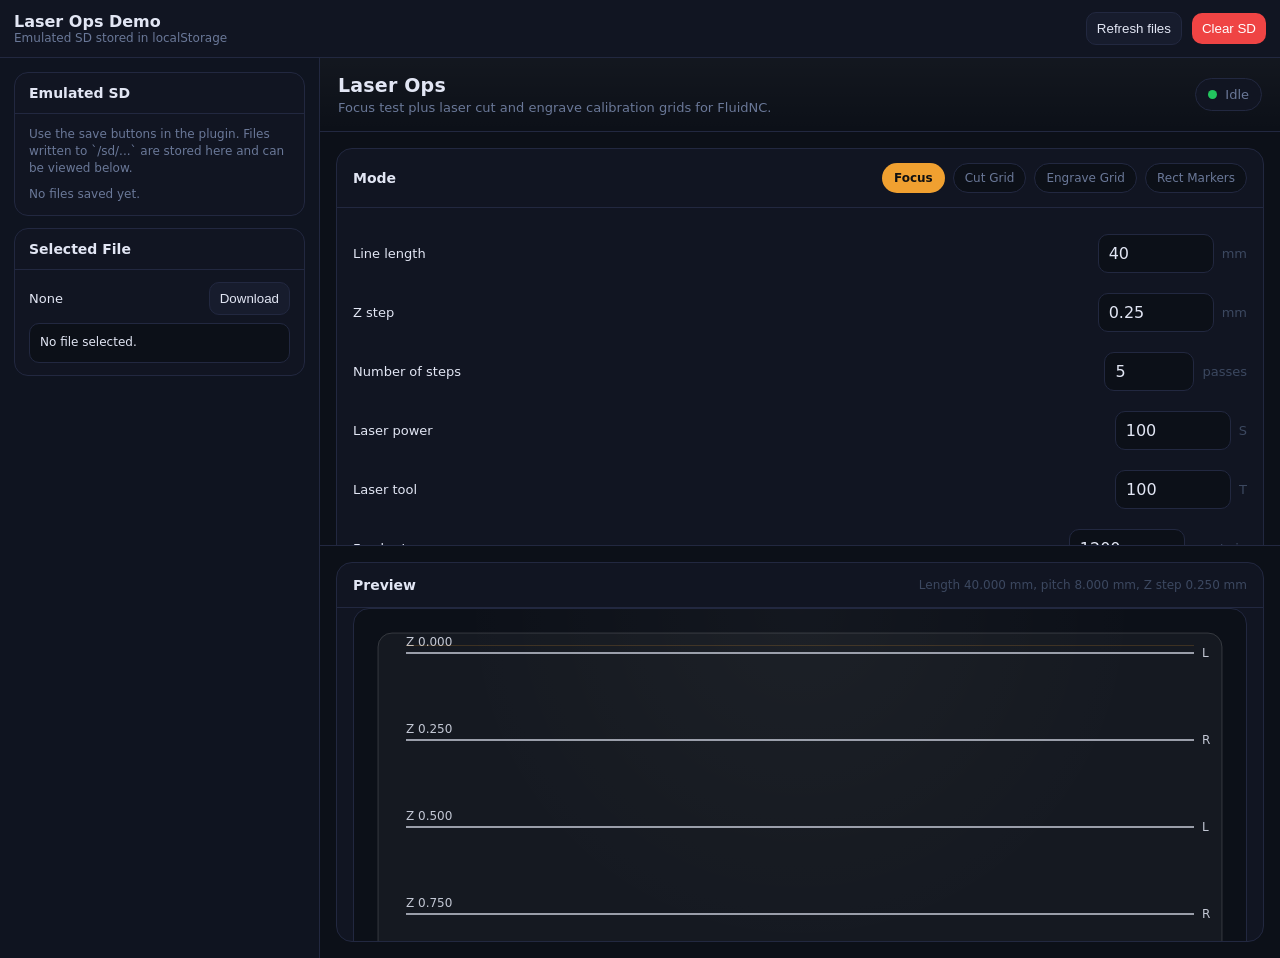
<file: demo.html>
<!DOCTYPE html>
<html lang="en">
<head>
<meta charset="UTF-8">
<meta name="viewport" content="width=device-width, initial-scale=1.0">
<title>Laser Ops Demo</title>
<style>
  :root { color-scheme: dark; }
  html, body { margin: 0; width: 100%; height: 100%; }
  body { font-family: ui-sans-serif, system-ui, sans-serif; background: #0c1018; color: #e2e6f4; }
  * { box-sizing: border-box; }
  .app { display: grid; grid-template-columns: 320px minmax(0, 1fr); height: 100%; }
  .sidebar { border-right: 1px solid #222840; background: #0f1420; padding: 14px; overflow: auto; }
  .main { min-width: 0; min-height: 0; overflow: hidden; }
  .panel { border: 1px solid #222840; background: #111522; border-radius: 14px; overflow: hidden; margin-bottom: 12px; }
  .panel h2 { margin: 0; padding: 12px 14px; font-size: 14px; border-bottom: 1px solid #222840; }
  .panel .body { padding: 12px 14px; }
  .row { display: flex; justify-content: space-between; gap: 10px; align-items: center; margin-bottom: 8px; font-size: 13px; }
  .btn { border: 1px solid #222840; background: #171c2d; color: #e2e6f4; border-radius: 10px; padding: 8px 10px; cursor: pointer; }
  .btn.primary { background: #f0a030; color: #111; border: 0; font-weight: 700; }
  .btn.danger { background: #ef4444; color: #fff; border: 0; }
  .files { display: grid; gap: 8px; margin-top: 10px; }
  .file { border: 1px solid #222840; background: #0c1018; border-radius: 10px; padding: 8px 10px; cursor: pointer; }
  .file.active { outline: 2px solid #f0a030; }
  .file-name { font-size: 13px; font-weight: 600; }
  .file-meta { font-size: 12px; color: #6a7898; margin-top: 3px; }
  .preview { white-space: pre; overflow: auto; max-height: 320px; font-size: 12px; line-height: 1.45; background: #0c1018; border: 1px solid #222840; border-radius: 10px; padding: 10px; }
  .iframe-wrap { height: 100%; }
  iframe { width: 100%; height: 100%; border: 0; background: #0c1018; }
  .hint { color: #6a7898; font-size: 12px; line-height: 1.4; }
  .topbar { display: flex; justify-content: space-between; align-items: center; gap: 12px; padding: 12px 14px; border-bottom: 1px solid #222840; background: #111522; }
  .title { font-weight: 700; }
  .status { color: #6a7898; font-size: 12px; }
  @media (max-width: 980px) { .app { grid-template-columns: 1fr; } .sidebar { border-right: 0; border-bottom: 1px solid #222840; } .iframe-wrap { height: 65vh; } }
</style>
</head>
<body>
  <div class="topbar">
    <div>
      <div class="title">Laser Ops Demo</div>
      <div class="status" id="status">Emulated SD stored in localStorage</div>
    </div>
    <div class="row" style="margin:0">
      <button class="btn" id="refresh">Refresh files</button>
      <button class="btn danger" id="clear">Clear SD</button>
    </div>
  </div>
  <div class="app">
    <div class="sidebar">
      <div class="panel">
        <h2>Emulated SD</h2>
        <div class="body">
          <div class="hint">Use the save buttons in the plugin. Files written to `/sd/...` are stored here and can be viewed below.</div>
          <div class="files" id="fileList"></div>
        </div>
      </div>
      <div class="panel">
        <h2>Selected File</h2>
        <div class="body">
          <div class="row"><span id="selectedName">None</span><button class="btn" id="download">Download</button></div>
          <div class="preview" id="preview">No file selected.</div>
        </div>
      </div>
    </div>
    <div class="main">
      <div class="iframe-wrap">
        <iframe id="plugin" src="./index.html" title="Laser Ops Plugin"></iframe>
      </div>
    </div>
  </div>

<script>
const SD_KEY = 'laser-ops-demo-sd-v1'
const SETTINGS_KEY = 'laser-ops-demo-settings-v1'
const pluginFrame = document.getElementById('plugin')
const fileList = document.getElementById('fileList')
const preview = document.getElementById('preview')
const selectedName = document.getElementById('selectedName')
let selectedPath = null
let selectedBlobUrl = null

function loadStore() {
  try { return JSON.parse(localStorage.getItem(SD_KEY) || '{}') || {} } catch (_) { return {} }
}

function saveStore(store) {
  localStorage.setItem(SD_KEY, JSON.stringify(store))
}

function loadSettings() {
  try { return JSON.parse(localStorage.getItem(SETTINGS_KEY) || '{}') || {} } catch (_) { return {} }
}

function saveSettings(data) {
  localStorage.setItem(SETTINGS_KEY, JSON.stringify(data || {}))
}

function normalizePath(path) {
  if (!path) return ''
  if (path.startsWith('/sd/')) return path
  if (path.startsWith('/')) return '/sd' + path
  return '/sd/' + path
}

function currentStore() {
  return loadStore()
}

function renderFiles() {
  const store = currentStore()
  const paths = Object.keys(store).sort()
  fileList.innerHTML = ''
  if (!paths.length) {
    fileList.innerHTML = '<div class="hint">No files saved yet.</div>'
  }
  for (const path of paths) {
    const item = document.createElement('div')
    item.className = 'file' + (path === selectedPath ? ' active' : '')
    const content = store[path] || ''
    item.innerHTML = `<div class="file-name">${path.replace(/^\/sd\//, '')}</div><div class="file-meta">${content.length} bytes</div>`
    item.onclick = () => selectFile(path)
    fileList.appendChild(item)
  }
  if (selectedPath && store[selectedPath] == null) {
    selectedPath = null
    preview.textContent = 'No file selected.'
    selectedName.textContent = 'None'
  }
}

function selectFile(path) {
  const store = currentStore()
  selectedPath = path
  const content = store[path] || ''
  if (selectedBlobUrl) URL.revokeObjectURL(selectedBlobUrl)
  selectedBlobUrl = URL.createObjectURL(new Blob([content], { type: 'text/plain' }))
  selectedName.textContent = path.replace(/^\/sd\//, '')
  preview.textContent = content || '(empty file)'
  renderFiles()
}

document.getElementById('refresh').onclick = renderFiles
document.getElementById('clear').onclick = () => {
  localStorage.removeItem(SD_KEY)
  selectedPath = null
  preview.textContent = 'No file selected.'
  selectedName.textContent = 'None'
  renderFiles()
}
document.getElementById('download').onclick = () => {
  if (!selectedPath) return
  const store = currentStore()
  const content = store[selectedPath] || ''
  const blob = new Blob([content], { type: 'text/plain' })
  const url = URL.createObjectURL(blob)
  const a = document.createElement('a')
  a.href = url
  a.download = selectedPath.replace(/^\/sd\//, '')
  a.click()
  setTimeout(() => URL.revokeObjectURL(url), 1000)
}

window.addEventListener('message', event => {
  const data = event.data || {}
  if (data.type !== 'fluid-request') return

  const reply = result => pluginFrame.contentWindow.postMessage({ type: 'fluid-response', id: data.id, result }, '*')
  const fail = error => pluginFrame.contentWindow.postMessage({ type: 'fluid-response', id: data.id, error: String(error) }, '*')

  try {
    if (data.method === 'getSettings') return reply(loadSettings())
    if (data.method === 'saveSettings') { saveSettings(data.params?.data || {}); return reply({ ok: true }) }
    if (data.method === 'getStatus') return reply({ state: 'Idle', wpos: { x: 0, y: 0, z: 0 }, mpos: { x: 0, y: 0, z: 0 } })
    if (data.method === 'sendCommand' || data.method === 'sendRealtime') return reply({ ok: true })
    if (data.method === 'writeFile') {
      const path = normalizePath(data.params?.path)
      const store = currentStore()
      store[path] = String(data.params?.content ?? '')
      saveStore(store)
      renderFiles()
      if (!selectedPath) selectFile(path)
      return reply({ ok: true, path })
    }
    if (data.method === 'readFile') {
      const path = normalizePath(data.params?.path)
      const store = currentStore()
      return reply(store[path] ?? '')
    }
    if (data.method === 'listFiles') {
      const store = currentStore()
      return reply({ files: Object.keys(store).sort().map(name => ({ name: name.replace(/^\/sd\//, ''), size: (store[name] || '').length, isDir: false })) })
    }
    return reply({ ok: true })
  } catch (err) {
    fail(err.message || err)
  }
})

pluginFrame.addEventListener('load', () => setTimeout(renderFiles, 100))
renderFiles()
</script>
</body>
</html>
</file>
<file: style.css>
html, body {
  margin: 0;
  width: 100%;
  height: 100%;
}

body {
  background: var(--bg, #0c1018);
  color: var(--text-primary, #e2e6f4);
  font-family: ui-sans-serif, system-ui, sans-serif;
}

* {
  box-sizing: border-box;
}

button, input {
  font: inherit;
}

.shell {
  height: 100%;
  display: flex;
  flex-direction: column;
}

.topbar {
  display: flex;
  align-items: center;
  justify-content: space-between;
  gap: 12px;
  padding: 16px 18px;
  border-bottom: 1px solid var(--border, #222840);
  background: linear-gradient(180deg, rgba(255,255,255,0.03), transparent);
}

.title-wrap {
  min-width: 0;
}

.title {
  font-size: 19px;
  font-weight: 700;
  letter-spacing: 0.01em;
}

.subtitle {
  margin-top: 4px;
  color: var(--text-muted, #6a7898);
  font-size: 13px;
}

.status-pill {
  display: inline-flex;
  align-items: center;
  gap: 8px;
  padding: 8px 12px;
  border: 1px solid var(--border, #222840);
  border-radius: 999px;
  background: var(--surface, #111522);
  color: var(--text-muted, #6a7898);
  font-size: 13px;
  white-space: nowrap;
}

.status-dot {
  width: 9px;
  height: 9px;
  border-radius: 999px;
  background: var(--warn, #f0b429);
}

.status-dot.idle { background: var(--ok, #22c55e); }
.status-dot.run { background: var(--accent, #f0a030); }
.status-dot.alarm { background: var(--danger, #ef4444); }

.content {
  flex: 1;
  min-height: 0;
  display: grid;
  grid-template-columns: 390px minmax(0, 1fr);
}

.sidebar,
.preview {
  min-width: 0;
  min-height: 0;
  overflow: auto;
}

.sidebar {
  padding: 16px;
  border-right: 1px solid var(--border, #222840);
}

.preview {
  padding: 16px;
}

.panel {
  background: var(--surface, #111522);
  border: 1px solid var(--border, #222840);
  border-radius: 16px;
  overflow: hidden;
}

.panel + .panel {
  margin-top: 14px;
}

.panel-hd {
  padding: 14px 16px;
  border-bottom: 1px solid var(--border, #222840);
  display: flex;
  align-items: center;
  justify-content: space-between;
  gap: 12px;
}

.panel-title {
  font-size: 14px;
  font-weight: 700;
}

.tab-strip {
  display: flex;
  flex-wrap: wrap;
  gap: 8px;
}

.tab-btn {
  border: 1px solid var(--border, #222840);
  background: var(--bg, #0c1018);
  color: var(--text-muted, #6a7898);
  border-radius: 999px;
  padding: 7px 11px;
  cursor: pointer;
  font-size: 12px;
}

.tab-btn.active {
  background: var(--accent, #f0a030);
  color: #111;
  border-color: transparent;
  font-weight: 700;
}

.mode-panel {
  display: block;
}

.panel-body {
  padding: 16px;
}

.param-row {
  display: grid;
  grid-template-columns: 1fr auto;
  gap: 10px;
  align-items: center;
  padding: 10px 0;
}

.param-label {
  color: var(--text-primary, #e2e6f4);
  font-size: 13px;
}

.param-controls {
  display: flex;
  align-items: center;
  gap: 8px;
}

.param-input {
  width: 116px;
  padding: 9px 10px;
  border-radius: 10px;
  border: 1px solid var(--border, #222840);
  background: var(--bg, #0c1018);
  color: var(--text-primary, #e2e6f4);
}

.param-input.narrow {
  width: 90px;
}

.param-unit {
  color: var(--text-dim, #3c4860);
  font-size: 13px;
}

.hint {
  margin-top: 12px;
  color: var(--text-muted, #6a7898);
  font-size: 13px;
  line-height: 1.45;
}

.action-bar {
  display: flex;
  flex-wrap: wrap;
  gap: 10px;
  margin-top: 16px;
}

.primary-btn,
.secondary-btn,
.danger-btn {
  border: 0;
  border-radius: 12px;
  padding: 11px 14px;
  cursor: pointer;
  transition: transform 0.12s ease, background 0.12s ease, opacity 0.12s ease;
}

.primary-btn:disabled,
.secondary-btn:disabled,
.danger-btn:disabled {
  opacity: 0.5;
  cursor: not-allowed;
}

.primary-btn:hover:not(:disabled),
.secondary-btn:hover:not(:disabled),
.danger-btn:hover:not(:disabled) {
  transform: translateY(-1px);
}

.primary-btn {
  background: var(--accent, #f0a030);
  color: #111;
  font-weight: 700;
}

.secondary-btn {
  background: var(--elevated, #171c2d);
  color: var(--text-primary, #e2e6f4);
  border: 1px solid var(--border, #222840);
}

.danger-btn {
  background: var(--danger, #ef4444);
  color: #fff;
  font-weight: 700;
}

.progress-list {
  display: grid;
  gap: 8px;
}

.pass-row {
  display: grid;
  grid-template-columns: 18px 1fr auto;
  align-items: center;
  gap: 10px;
  padding: 10px 12px;
  border-radius: 12px;
  background: rgba(255,255,255,0.02);
  border: 1px solid rgba(255,255,255,0.04);
}

.pass-dot {
  width: 10px;
  height: 10px;
  border-radius: 999px;
  background: var(--text-dim, #3c4860);
}

.pass-row.pending .pass-dot { background: var(--text-dim, #3c4860); }
.pass-row.active .pass-dot { background: var(--accent, #f0a030); }
.pass-row.done .pass-dot { background: var(--ok, #22c55e); }

.pass-main {
  min-width: 0;
}

.pass-title {
  font-size: 13px;
  font-weight: 600;
}

.pass-meta {
  margin-top: 2px;
  font-size: 12px;
  color: var(--text-muted, #6a7898);
}

.pass-value {
  font-size: 12px;
  color: var(--text-dim, #3c4860);
  white-space: nowrap;
}

.results {
  display: grid;
  gap: 8px;
}

.result-line {
  display: flex;
  justify-content: space-between;
  gap: 12px;
  padding: 10px 12px;
  border-radius: 12px;
  background: rgba(255,255,255,0.03);
}

.result-label {
  color: var(--text-muted, #6a7898);
  font-size: 13px;
}

.result-value {
  font-size: 13px;
  font-weight: 600;
}

.preview-panel {
  height: 100%;
  display: flex;
  flex-direction: column;
}

.preview-canvas-wrap {
  flex: 1;
  min-height: 0;
  border-radius: 16px;
  border: 1px solid var(--border, #222840);
  background: radial-gradient(circle at top, rgba(255,255,255,0.03), transparent 55%), var(--bg, #0c1018);
  overflow: hidden;
}

.preview-canvas {
  width: 100%;
  height: 100%;
  display: block;
}

.toast {
  position: fixed;
  left: 50%;
  bottom: 18px;
  transform: translateX(-50%);
  padding: 10px 14px;
  border-radius: 999px;
  background: rgba(10, 14, 22, 0.94);
  border: 1px solid var(--border, #222840);
  color: var(--text-primary, #e2e6f4);
  font-size: 13px;
  opacity: 0;
  pointer-events: none;
  transition: opacity 0.18s ease, transform 0.18s ease;
}

.toast.show {
  opacity: 1;
  transform: translateX(-50%) translateY(-2px);
}

.toast.ok { border-color: rgba(34, 197, 94, 0.35); }
.toast.warn { border-color: rgba(240, 180, 41, 0.35); }
.toast.err { border-color: rgba(239, 68, 68, 0.35); }

@media (max-width: 980px) {
  .content {
    grid-template-columns: 1fr;
  }

  .sidebar {
    border-right: 0;
    border-bottom: 1px solid var(--border, #222840);
  }

  .preview-canvas-wrap {
    min-height: 320px;
  }
}
</file>
